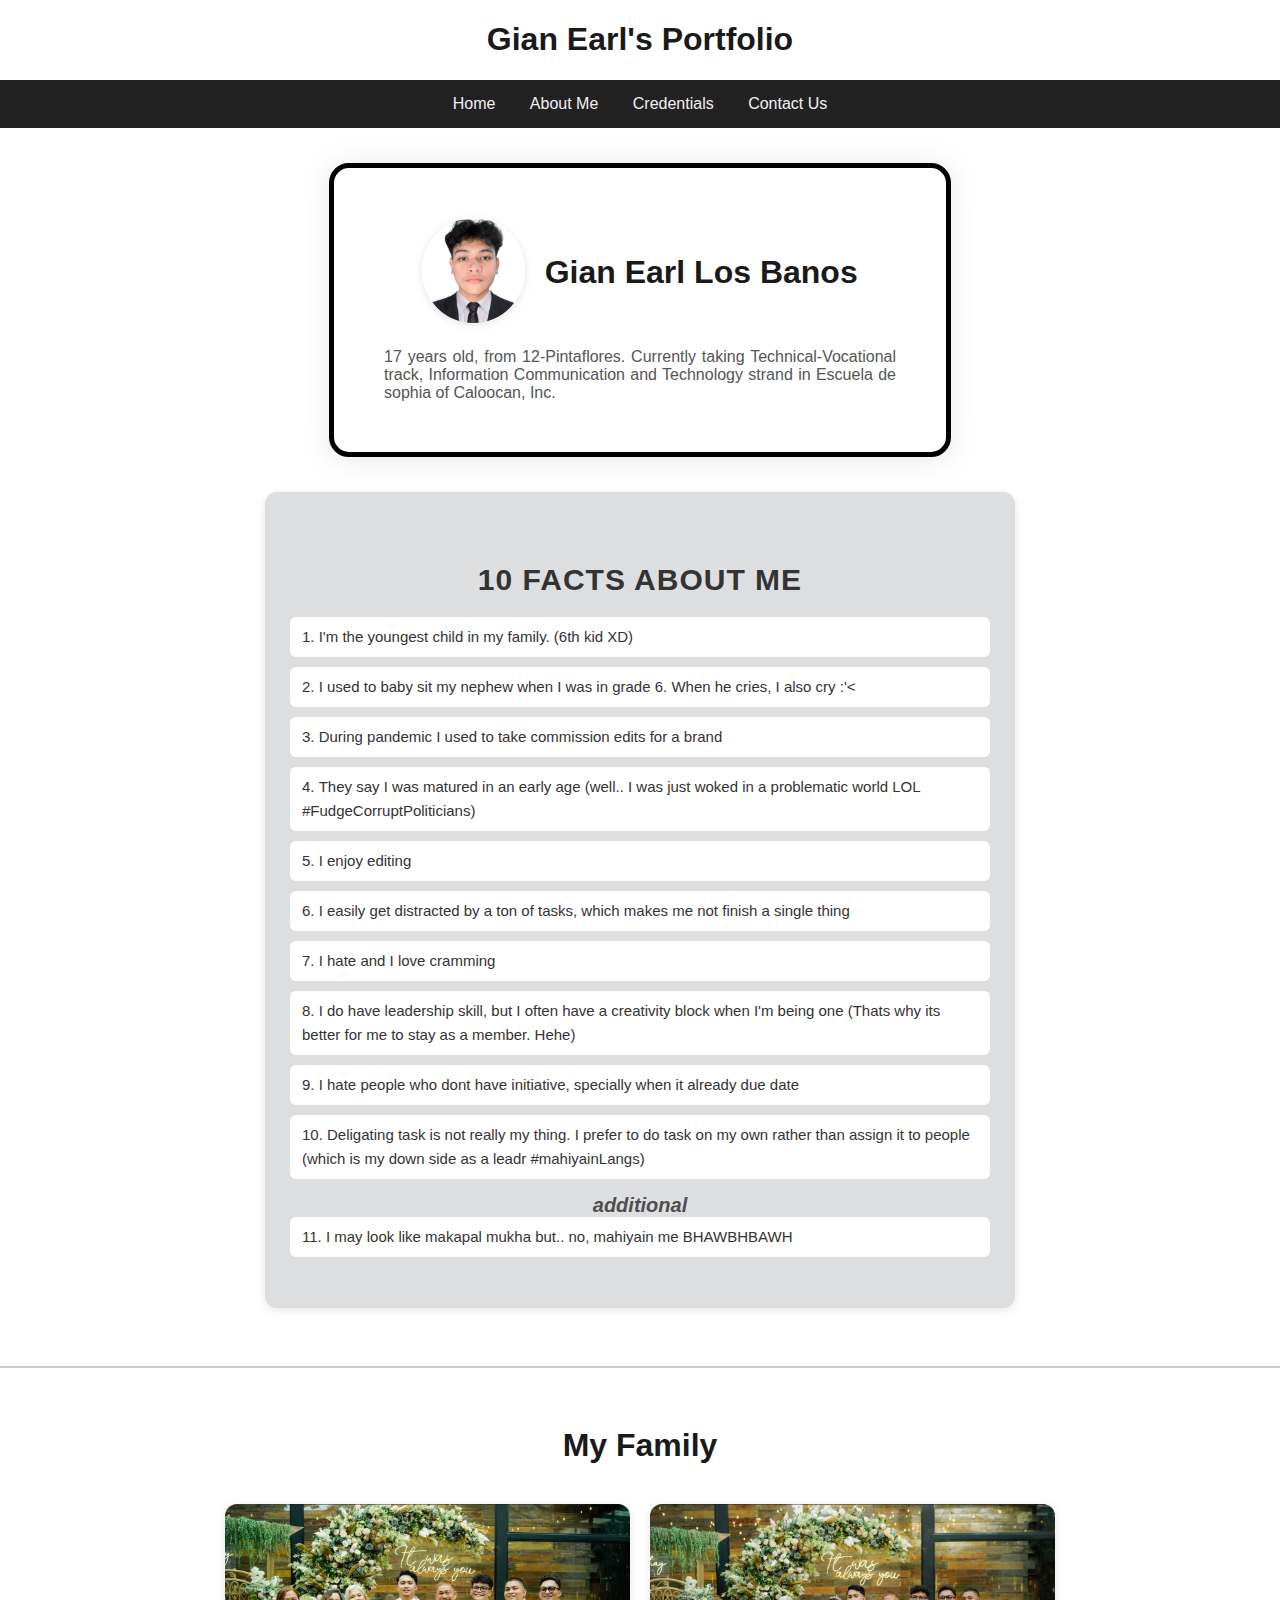
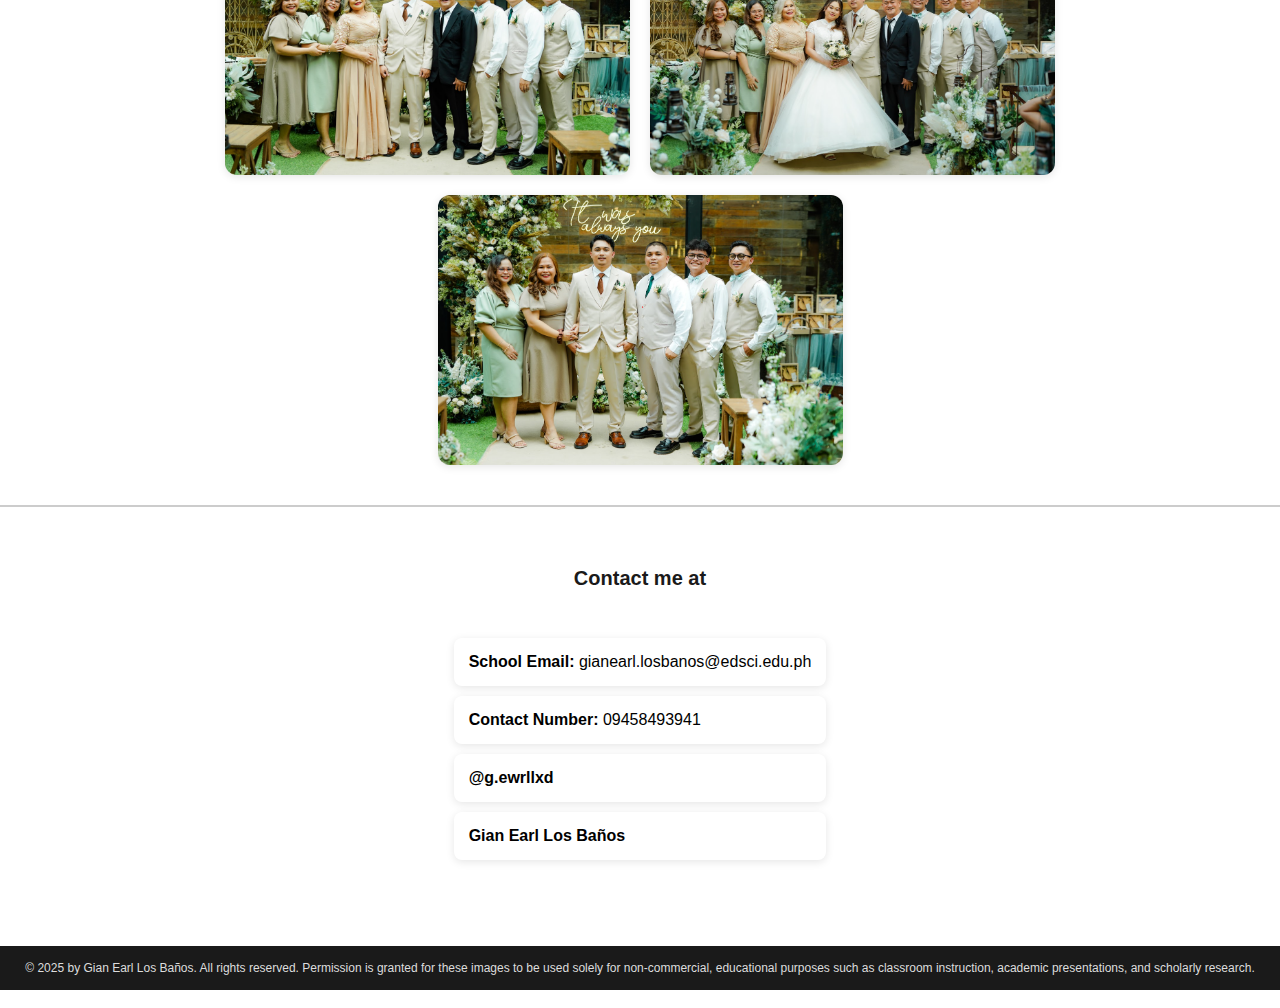
<file: index.html>
<!DOCTYPE html>
<html>
    <head>
        <title>Gian Earl's Portfolio</title>
        <link rel="stylesheet" href="losbanos_portfolio.css">
    </head>
    <body>
        <h1>Gian Earl's Portfolio</h1>

        <nav class="nav">
            <a href="index.html">Home</a>
            <a href="about me.html">About Me</a>
            <a href="credentials.html">Credentials</a>
            <a href="contactus.html">Contact Us</a>
        </nav>

    <div class="profilecard">
        <img src="losba.png" width="250" height="250"> 
        <h1>Gian Earl Los Banos</h1>
        <p>17 years old, from 12-Pintaflores. Currently taking Technical-Vocational track, Information Communication and Technology strand in Escuela de sophia of Caloocan, Inc.</p>
        
    </div>

    <div class="facts">
        <ol>
        <h3>10 Facts about me</h3>
        <li>I'm the youngest child in my family. (6th kid XD)</li>
        <li>I used to baby sit my nephew when I was in grade 6. When he cries, I also cry :'< </li>
        <li>During pandemic I used to take commission edits for a brand</li>
        <li>They say I was matured in an early age (well.. I was just woked in a problematic world LOL #FudgeCorruptPoliticians)</li>
        <li>I enjoy editing</li>
        <li>I easily get distracted by a ton of tasks, which makes me not finish a single thing</li>
        <li>I hate and I love cramming</li>
        <li>I do have leadership skill, but I often have a creativity block when I'm being one (Thats why its better for me to stay as a member. Hehe)</li>
        <li>I hate people who dont have initiative, specially when it already due date</li>
        <li>Deligating task is not really my thing. I prefer to do task on my own rather than assign it to people (which is my down side as a leadr #mahiyainLangs)</li>
        <b><em>additional</em></b>
        <li>I may look like makapal mukha but.. no, mahiyain me BHAWBHBAWH</li>
        </ol>
    </div>
<br>
<hr>
<br>
    <h1>My Family</h1>
    <div class="famphotos">
        <img src="fam.png">
        <img src="fam2.png">
        <img src="sibs.png">
    </div>

<hr>
    
    <div>
    <ul>
        <h3 class="contact">Contact me at</h3> <br>
        <li><strong>School Email:</strong> gianearl.losbanos@edsci.edu.ph</li>
        <li><strong>Contact Number:</strong> 09458493941</li>
        <li><a href="https://www.instagram.com/g.ewrllxd">@g.ewrllxd</a></li>
        <li><a href="https://www.facebook.com/gianearllb">Gian Earl Los Baños</a></li>
    </ul>
    </div>

<br>
    </body>

       
    <br>
 

    <footer>© 2025 by Gian Earl Los Baños. All rights reserved. Permission is granted for these images to be used solely for non-commercial, educational purposes such as classroom instruction, academic presentations, and scholarly research. 
    </footer>

    <br>

</html>
</file>
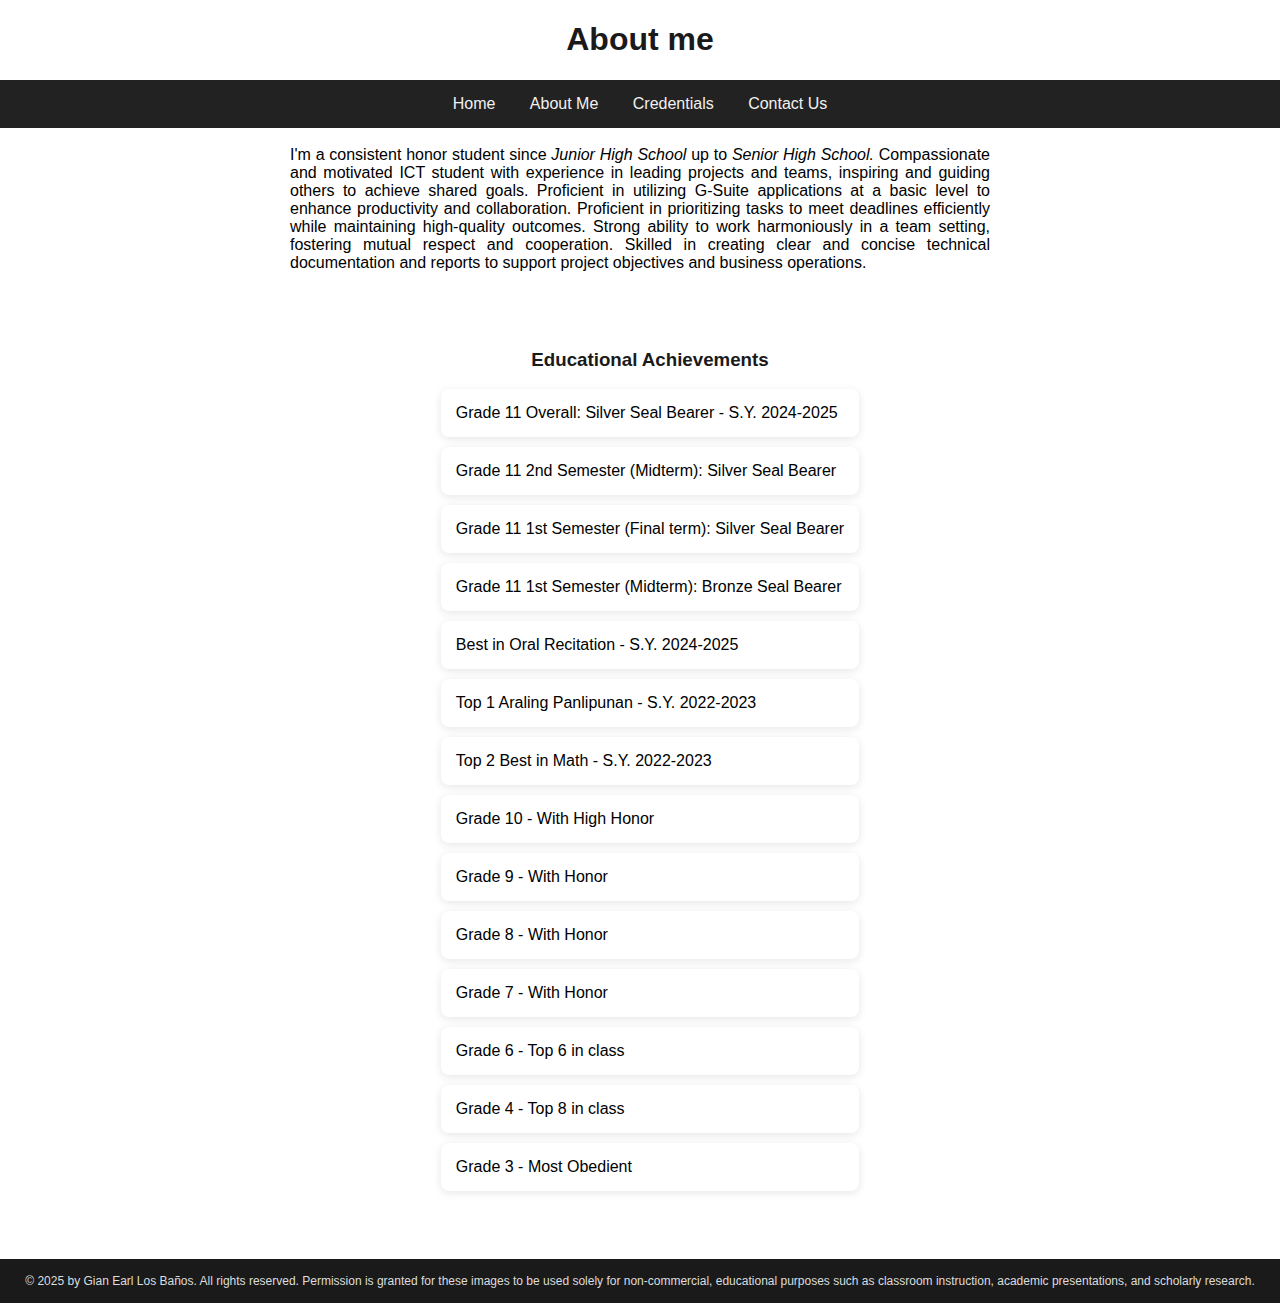
<file: about me.html>
<!DOCTYPE html>
<head>
    <title>About Me</title>
    <link rel="stylesheet" href="losbanos_portfolio.css" >

</head>

<body>
    <h1>About me</h1>   
        <nav class="nav">
            <a href="index.html">Home</a>
            <a href="about me.html">About Me</a>
            <a href="credentials.html">Credentials</a>
            <a href="contactus.html">Contact Us</a>
        </nav>
<br>
        <p>I'm a consistent honor student since <em>Junior High School</em> up to <em>Senior High School.</em> Compassionate and motivated ICT student with experience in leading projects and teams, inspiring and guiding others to achieve shared goals. Proficient in utilizing G-Suite applications at a basic level to enhance productivity and collaboration. Proficient in prioritizing tasks to meet deadlines efficiently while maintaining high-quality outcomes. Strong ability to work harmoniously in a team setting, fostering mutual respect and cooperation. Skilled in creating clear and concise technical documentation and reports to support project objectives and business operations.</p>

        <div> 
        <br>



        <ul>
            <br>
            <h3>Educational Achievements</h3>
            <li>Grade 11 Overall: Silver Seal Bearer - S.Y. 2024-2025</li>
            <li>Grade 11 2nd Semester (Midterm): Silver Seal Bearer</li>
            <li>Grade 11 1st Semester (Final term): Silver Seal Bearer</li>
            <li>Grade 11 1st Semester (Midterm): Bronze Seal Bearer</li>
            <li>Best in Oral Recitation - S.Y. 2024-2025</li>
            <li>Top 1  Araling Panlipunan - S.Y. 2022-2023</li>
            <li>Top 2 Best in Math - S.Y. 2022-2023</li>
            <li>Grade 10 - With High Honor</li>
            <li>Grade 9 - With Honor</li>
            <li>Grade 8 - With Honor</li>
            <li>Grade 7 - With Honor</li>
            <li>Grade 6 - Top 6 in class</li>
            <li>Grade 4 - Top 8 in class</li>
            <li>Grade 3 - Most Obedient</li>
        </ul>
        </div>
</body>


     <br>
 

    <footer>© 2025 by Gian Earl Los Baños. All rights reserved. Permission is granted for these images to be used solely for non-commercial, educational purposes such as classroom instruction, academic presentations, and scholarly research. 
    </footer>


    </html>
</file>
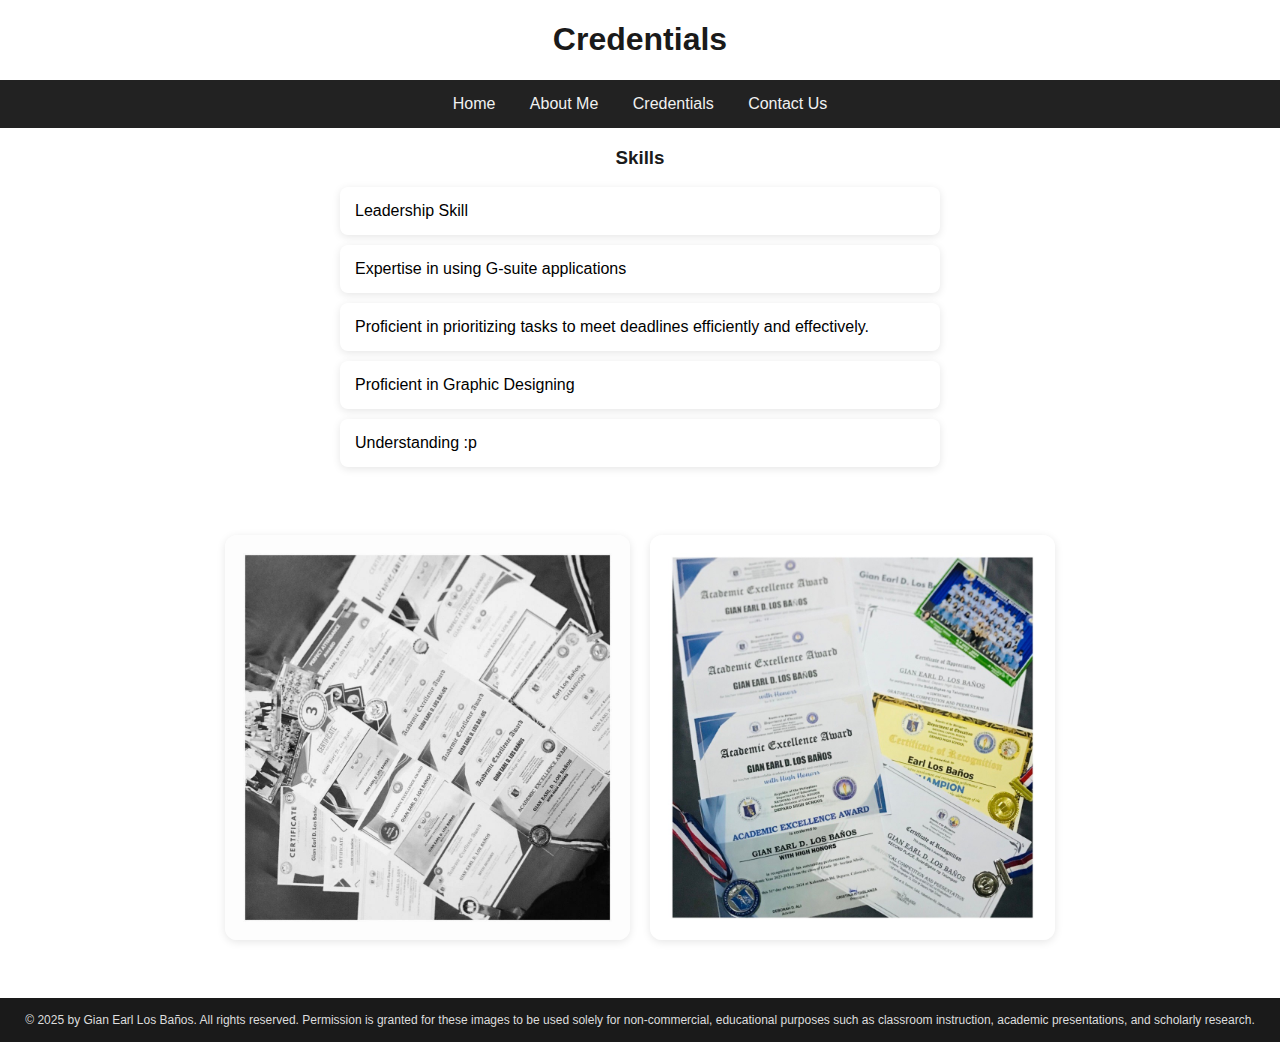
<file: credentials.html>
<!DOCTYPE html>
<html>
    <head>
        <title>Credentials</title>
        <link rel="stylesheet" href="losbanos_portfolio.css">
    </head>

    <body>

    <h1>Credentials</h1>

            <nav class="nav">
            <a href="index.html">Home</a>
            <a href="about me.html">About Me</a>
            <a href="credentials.html">Credentials</a>
            <a href="contactus.html">Contact Us</a>
        </nav>


    <h3>Skills</h3>

    <ul>
        <li>Leadership Skill</li>
        <li>Expertise in using G-suite applications</li>  
        <li>Proficient in prioritizing tasks to meet deadlines efficiently and effectively.</li>  
        <li>Proficient in Graphic Designing</li>
        <li>Understanding :p</li>
    </ul>
    
<br> 

<div> 
    <img src="credentials ulit.jpg">
    <img src="credentials.jpg">
    </section>
</div>

</body>

    <br>
 

    <footer>© 2025 by Gian Earl Los Baños. All rights reserved. Permission is granted for these images to be used solely for non-commercial, educational purposes such as classroom instruction, academic presentations, and scholarly research. 
    </footer>

    </html>
</file>
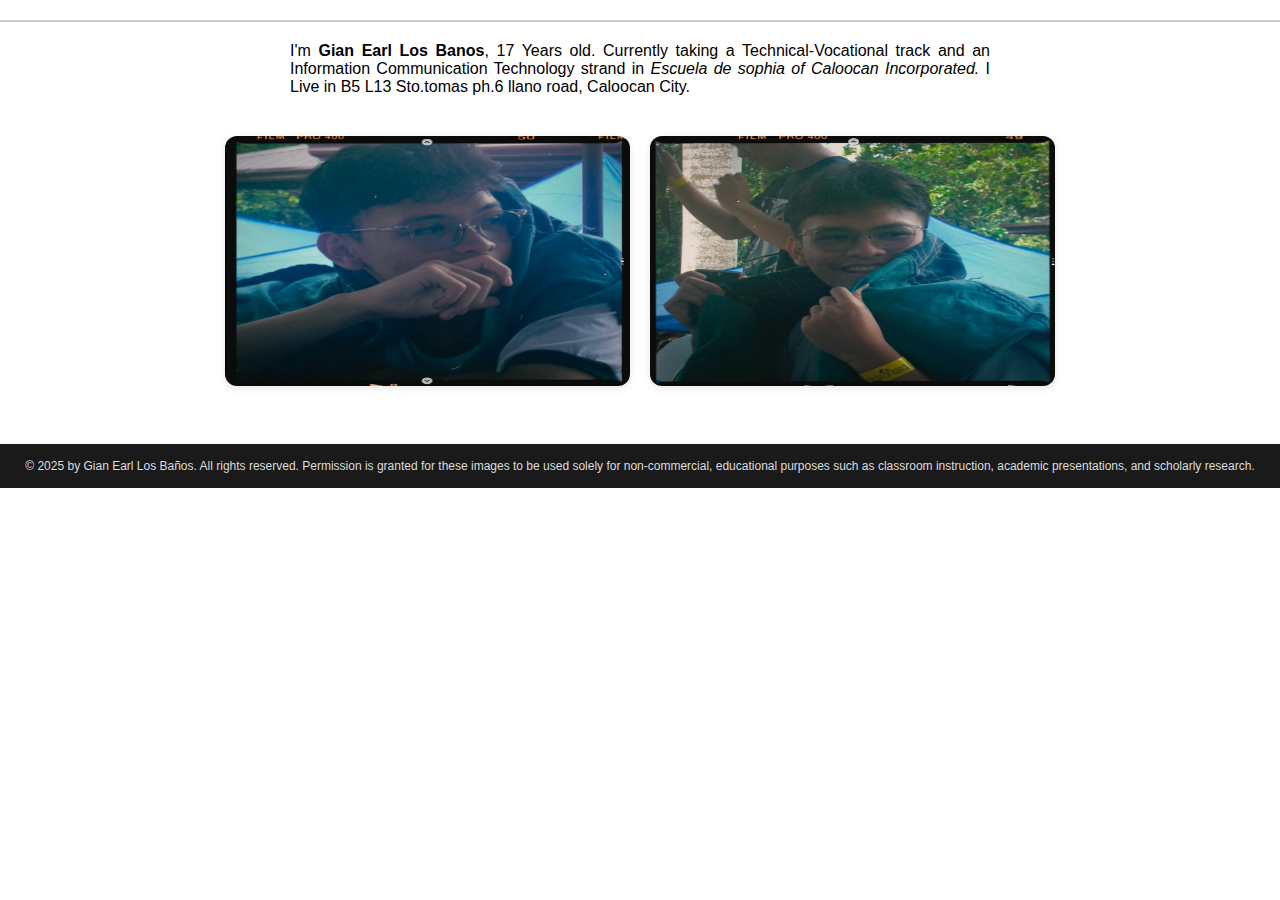
<file: home.html>
<!DOCTYPE html>
<html>
    <head>
        <title>Gian Earl's Portfolio</title>
        <link rel="stylesheet" href="losbanos_portfolio.css">
    </head>
    <body>

<hr>
        <section id="home">
        <p>I'm <strong>Gian Earl Los Banos</strong>, 17 Years old. Currently taking a Technical-Vocational track and an Information Communication Technology strand in <em>Escuela de sophia of Caloocan Incorporated.</em> I Live in B5 L13 Sto.tomas ph.6 llano road, Caloocan City.</p>
        <div>
           <img src="ewrr.png" width="250" height="250"> 
           <img src="ewrxlll.png" width="250" height="250">
        </div>
        </section>
    
    </body>

     <br>
 

    <footer>© 2025 by Gian Earl Los Baños. All rights reserved. Permission is granted for these images to be used solely for non-commercial, educational purposes such as classroom instruction, academic presentations, and scholarly research. 
    </footer>

    </html>
</file>
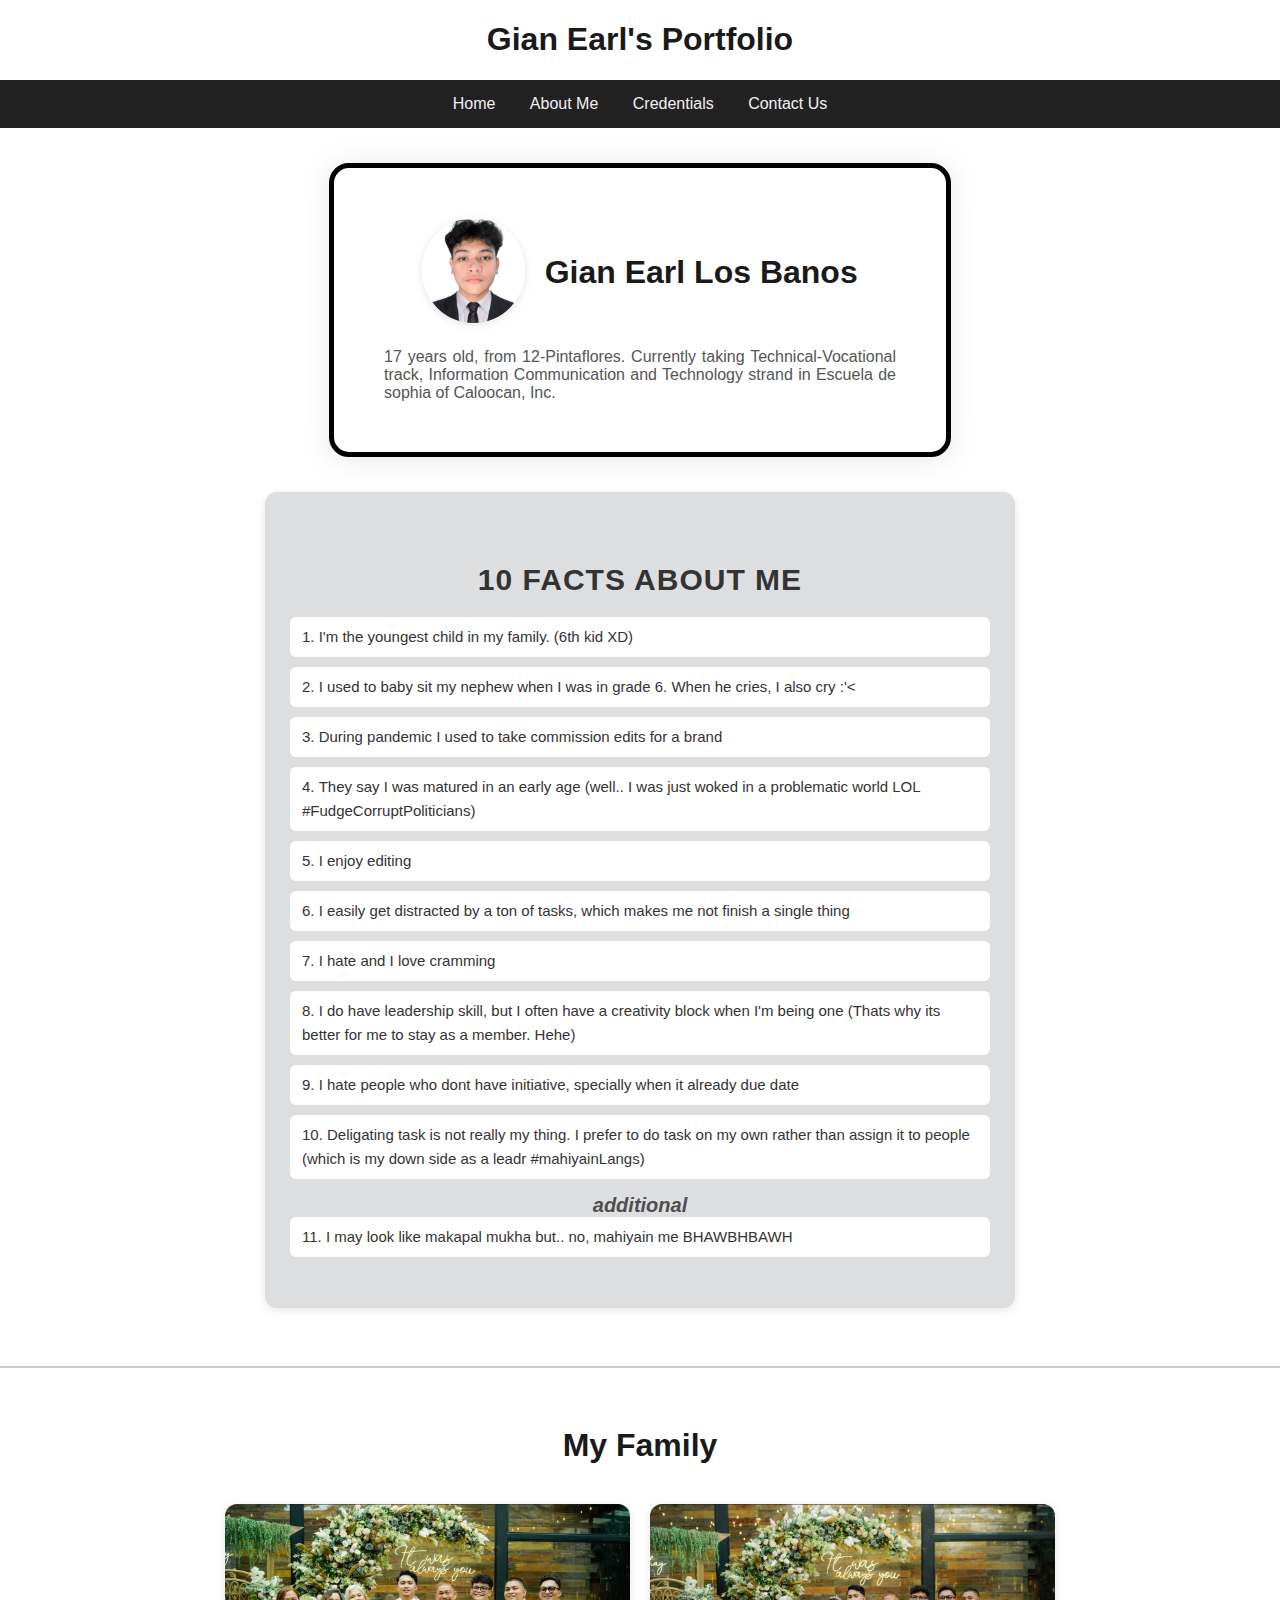
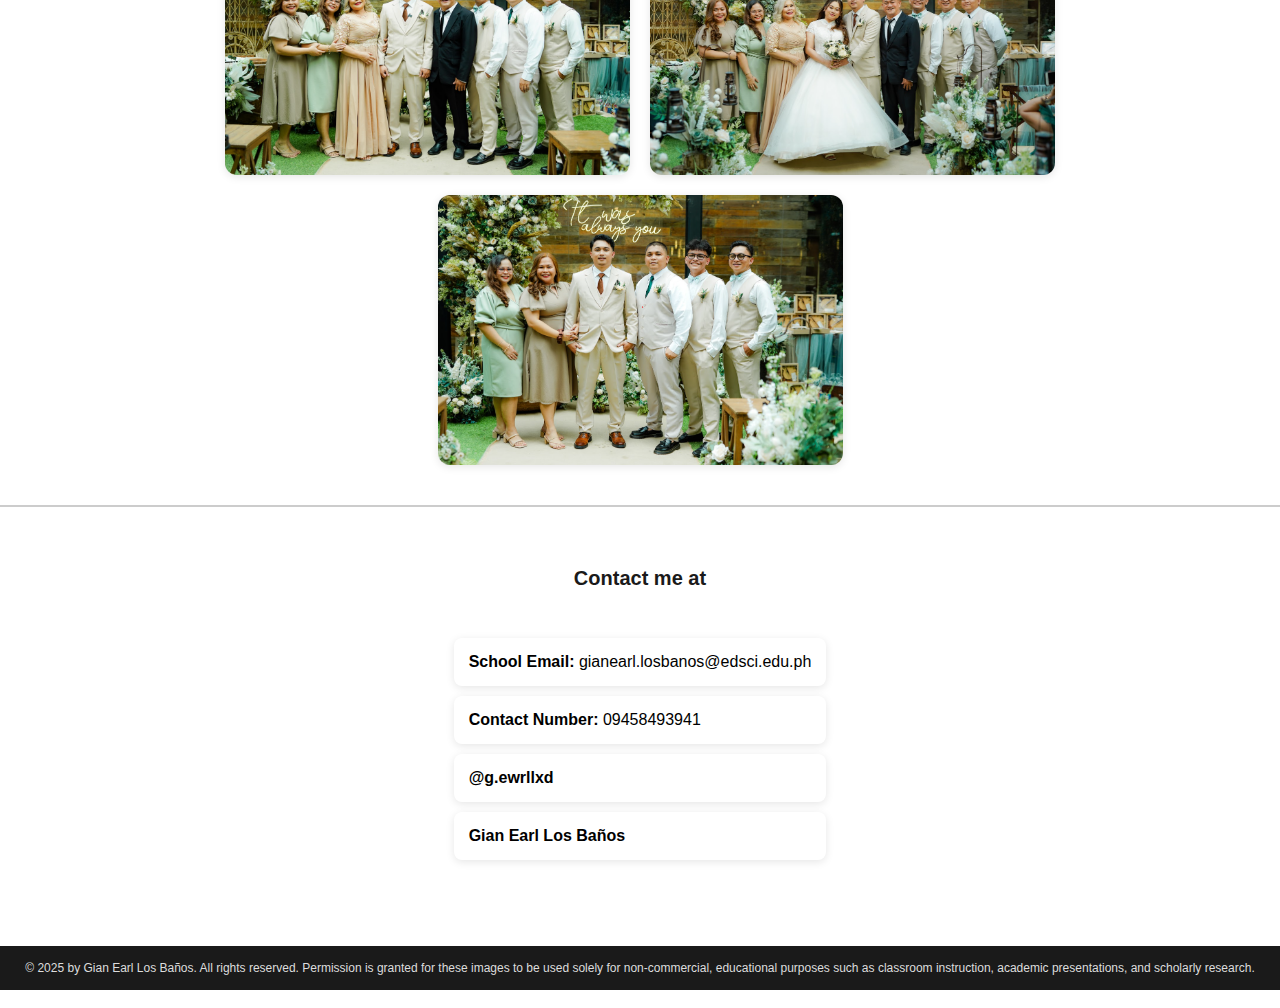
<file: losbanos_portfolio.html>
<!DOCTYPE html>
<html>
    <head>
        <title>Gian Earl's Portfolio</title>
        <link rel="stylesheet" href="losbanos_portfolio.css">
    </head>
    <body>
        <h1>Gian Earl's Portfolio</h1>

        <nav class="nav">
            <a href="losbanos_portfolio.html">Home</a>
            <a href="about me.html">About Me</a>
            <a href="credentials.html">Credentials</a>
            <a href="contactus.html">Contact Us</a>
        </nav>

    <div class="profilecard">
        <img src="losba.png" width="250" height="250"> 
        <h1>Gian Earl Los Banos</h1>
        <p>17 years old, from 12-Pintaflores. Currently taking Technical-Vocational track, Information Communication and Technology strand in Escuela de sophia of Caloocan, Inc.</p>
        
    </div>

    <div class="facts">
        <ol>
        <h3>10 Facts about me</h3>
        <li>I'm the youngest child in my family. (6th kid XD)</li>
        <li>I used to baby sit my nephew when I was in grade 6. When he cries, I also cry :'< </li>
        <li>During pandemic I used to take commission edits for a brand</li>
        <li>They say I was matured in an early age (well.. I was just woked in a problematic world LOL #FudgeCorruptPoliticians)</li>
        <li>I enjoy editing</li>
        <li>I easily get distracted by a ton of tasks, which makes me not finish a single thing</li>
        <li>I hate and I love cramming</li>
        <li>I do have leadership skill, but I often have a creativity block when I'm being one (Thats why its better for me to stay as a member. Hehe)</li>
        <li>I hate people who dont have initiative, specially when it already due date</li>
        <li>Deligating task is not really my thing. I prefer to do task on my own rather than assign it to people (which is my down side as a leadr #mahiyainLangs)</li>
        <b><em>additional</em></b>
        <li>I may look like makapal mukha but.. no, mahiyain me BHAWBHBAWH</li>
        </ol>
    </div>
<br>
<hr>
<br>
    <h1>My Family</h1>
    <div class="famphotos">
        <img src="fam.png">
        <img src="fam2.png">
        <img src="sibs.png">
    </div>

<hr>
    
    <div>
    <ul>
        <h3 class="contact">Contact me at</h3> <br>
        <li><strong>School Email:</strong> gianearl.losbanos@edsci.edu.ph</li>
        <li><strong>Contact Number:</strong> 09458493941</li>
        <li><a href="https://www.instagram.com/g.ewrllxd">@g.ewrllxd</a></li>
        <li><a href="https://www.facebook.com/gianearllb">Gian Earl Los Baños</a></li>
    </ul>
    </div>

<br>
    </body>

       
    <br>
 

    <footer>© 2025 by Gian Earl Los Baños. All rights reserved. Permission is granted for these images to be used solely for non-commercial, educational purposes such as classroom instruction, academic presentations, and scholarly research. 
    </footer>

    <br>

</html>
</file>
<file: losbanos_portfolio.css>
body{
    background-color: white;
    font-family: "Poppins", sans-serif;
    margin: 0%;
    padding: 0;
}

.nav {
    background-color: #222;
    padding: 15px;
    top: 0;
    text-align: center;
}

.nav a {
  color: #f1f1f1;
  margin: 0 15px;
  text-decoration: none;
  font-weight: 500;
}

hr {
    border: none;
    border-top: 2px solid #ccc;
    margin: 20px 0;
}

h1, h3, h4 {
  color: #1a1a1a;
  text-align: center;
}

p {
  max-width: 700px;
  margin: 0 auto;
  text-align: justify;
}

.profilecard{ 
    text-align: center; 
    width: 40%;
    border: 5px solid black;
    border-radius: 10px;
    padding: 50px;
    margin: 35px auto;
    background-color: white;
    align-items: center;  
    Border-radius: 20px;  
    box-shadow: 0 2px 30px rgba(0,0,0,0.1);
}
.profilecard img {
    align-items: center;  
    border-radius: 50%;
    margin-bottom: 5px;
    width: 20%;
    height: 20%;
}

.profilecard p {
    font-size: 16px;
    color: #555;
}

.picture{
  width: 45%;
  margin: 10px;
  border-radius: 10px;
  box-shadow: 0 3px 8px rgba(0,0,0,0.1);
  justify-content: center;
}

.facts {
    max-width: 700px;
    margin: 20px auto;
    background-color: #dddedf;
    padding: 25px;
    border-radius: 12px;
    box-shadow: 0 2px 8px rgba(0,0,0,0.1);
}

.facts h3 {
    text-align: center;
    margin-bottom: 20px;
    font-size: 30px;
    color: #333;
    text-transform: uppercase;
    letter-spacing: 1px;
}

.facts ol {
    list-style: decimal inside;
    padding-left: 0;
}

.facts li {
    margin-bottom: 10px;
    line-height: 1.6;
    color: #353333;
    font-size: 15px;
    background: #ffffff;
    padding: 8px 12px;
    border-radius: 6px;
}

.facts b em {
    display: block;
    margin-top: 15px;
    text-align: center;
    font-size: 20px;
    color: #504d4d;
    font-style: italic;
}

.contact {
    font-size: 20px;
    text-align: center;
}

ul {
    list-style-type: none;
    padding: 0;
    max-width: 600px;
    margin: auto;
}

ul li {
    background-color: white;
    margin: 10px 0;
    padding: 15px;
    border-radius: 8px;
    box-shadow: 0 2px 8px rgba(0,0,0,0.1);
}

ul li a {
    color: #000000;
    text-decoration: none;
    font-weight: bold;
}


h2 {
    text-align: center;
    margin: 20px;
    color: #000000;
} 


div {
  display: flex;
  justify-content: center;
  flex-wrap: wrap;
  gap: 20px;
  margin: 40px auto;
  max-width: 900px;
}

div img {
  width: 45%;
  border-radius: 12px;
    box-shadow: 0 2px 8px rgba(0,0,0,0.1);
}

form{
    background-color: #fff;
    padding: 30px;
    max-width: 600px;
    margin: 30px auto;
    border-radius: 10px;
    box-shadow: 0 3px 10px rgb(49, 49, 49);
    text-align: center;
}

textarea {
    width: 330px;
    padding: 10px;
    margin: 5px;
    border: 1 solid;
    border-radius: 8px;
    font-size: 15px;

}

input{
  text-align: left;
  padding: 10px;
  margin: 5px;
  border: 1 solid;
  border-radius: 8px;
  font-size: 15px;
}

label {
    display: block;
    margin-bottom: 10px;
    font-weight: bold;
}

fieldset {
    border: 1px solid #ccc;
    border-radius: 4px;
    padding: 15px;
    margin-bottom: 20px;
}

legend {
    font-weight: bold;
    margin-bottom: 10px;
    text-align: center;
}

button {
    padding: 10px 20px;
    background-color: #000000;
    color: white;
    border-radius: 4px;
    margin-right: 10px;
    align-items: center;

}


footer{
    background-color: #1a1a1a;
    color: #ddd;
    text-align: center;
    padding: 15px;
    font-size: 12px;
}
</file>
